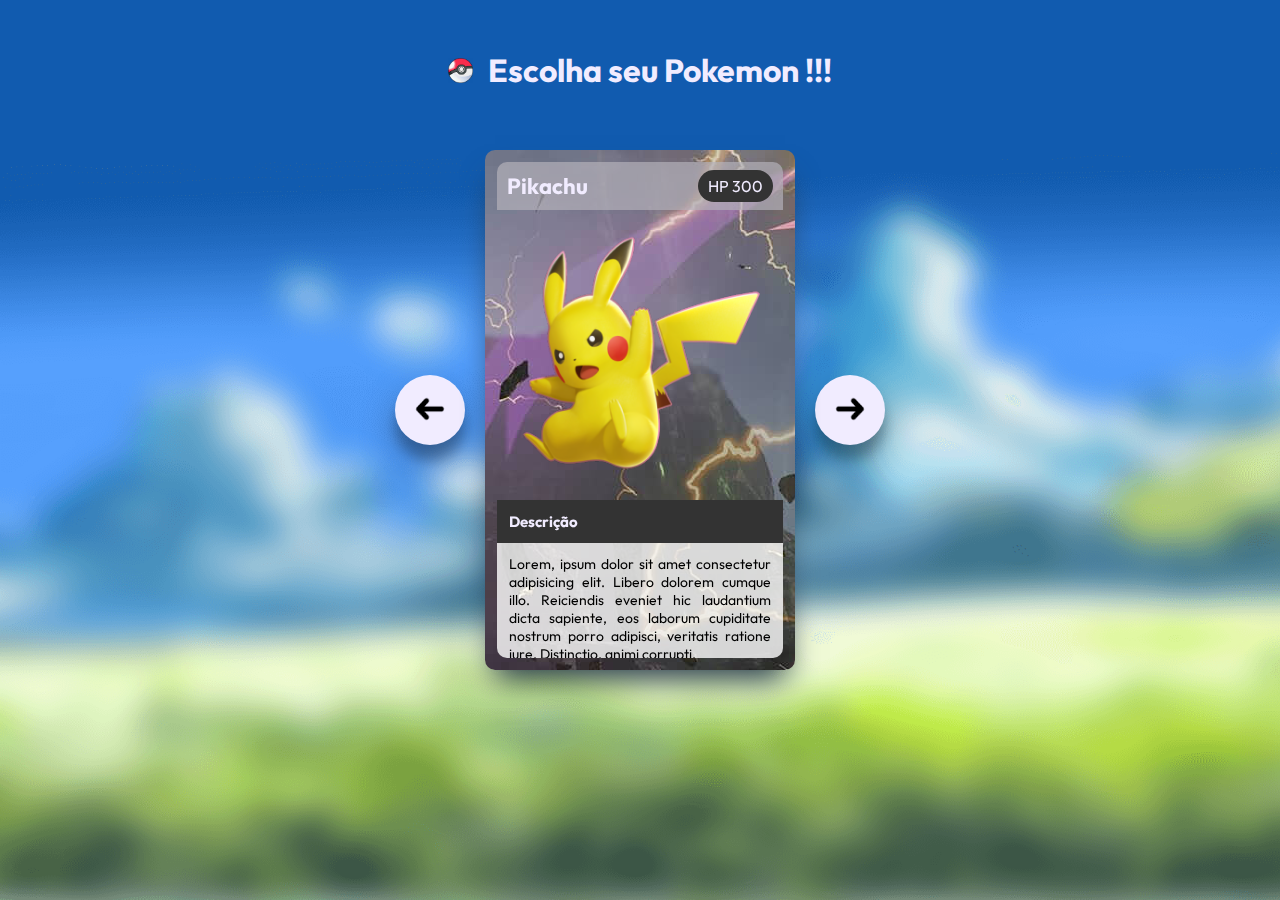
<file: index.html>
<!DOCTYPE html>
<html lang="pt-br">

<head>
    <meta charset="UTF-8">
    <meta http-equiv="X-UA-Compatible" content="IE=edge">
    <meta name="viewport" content="width=device-width, initial-scale=1.0">
    <link rel="preconnect" href="https://fonts.googleapis.com">
    <link rel="preconnect" href="https://fonts.gstatic.com" crossorigin>
    <link href="https://fonts.googleapis.com/css2?family=Outfit&display=swap" rel="stylesheet">
    <link rel="stylesheet" href="src/css/reset.css">
    <link rel="stylesheet" href="src/css/style.css">
    <link rel="stylesheet" href="src/css/responsivo.css">
    <title>Pokemon</title>
</head>

<body>
    <header class="cabecalho">
        <img src="src/imagens/pokebola.png" alt="pokebola" class="pokebola">
        <h1 class="titulo">Escolha seu Pokemon !!!</h1>
    </header>
    <main class="pokemon-slider">
        <button class="btn-seta btn-voltar" id="btn-voltar"><img src="src/imagens/seta.png" alt="seta voltar">
        </button>

        <ul class="lista-pokemons">
            <li class="cartao selecionado  fundo-1">

                <div class="informacoes">
                    <h2 class="nome">Pikachu</h2>
                    <p class="vida">HP 300</p>
                </div>
                <div class="container-imagem">
                    <img src="src/imagens/pikachu.png" alt="Pikachu" class="imagem-pokemon">
                </div>

                <div class="descricao">
                    <h3 class="titulo">Descrição</h3>
                    <p class="texto">Lorem, ipsum dolor sit amet consectetur adipisicing elit. Libero dolorem cumque illo. Reiciendis eveniet hic laudantium dicta sapiente, eos laborum cupiditate nostrum porro adipisci, veritatis ratione iure. Distinctio, animi corrupti.</p>
                </div>
            </li>

            <li class="cartao fundo-2">

                <div class="informacoes">
                    <h2 class="nome">Charizard</h2>
                    <p class="vida">HP 800</p>
                </div>
                <div class="container-imagem">
                    <img src="src/imagens/charizard.png" alt="Charizard" class="imagem-pokemon">
                </div>

                <div class="descricao">
                    <h3 class="titulo">Descrição</h3>
                    <p class="texto">Lorem, ipsum dolor sit amet consectetur adipisicing elit. Libero dolorem cumque illo. Reiciendis eveniet hic laudantium dicta sapiente, eos laborum cupiditate nostrum porro adipisci, veritatis ratione iure. Distinctio, animi corrupti.</p>
                </div>
            </li>

            <li class="cartao fundo-3">

                <div class="informacoes">
                    <h2 class="nome">MewTwo</h2>
                    <p class="vida">HP 1200</p>
                </div>
                <div class="container-imagem">
                    <img src="src/imagens/mewtwo.png" alt="MewTwo" class="imagem-pokemon">
                </div>

                <div class="descricao">
                    <h3 class="titulo">Descrição</h3>
                    <p class="texto">Lorem, ipsum dholor ssitb amet consectetur adipisicing elit. Libero dolorem cumque illo. Reiciendis eveniet hgic laudantium dicta sapiente, reods laborum cupiditate nostrum porro adipisci, veritatis rationeds iure. Distinctio, annimi
                        corrupgti.
                    </p>
                </div>
            </li>
        </ul>

        <button class="btn-seta" id="btn-avancar"><img src="src/imagens/seta.png" alt="seta avancar">
            </button>
    </main>

    <script src="src/js/index.js"></script>
</body>

</html>
</file>
<file: src/css/style.css>
body {
        font-family: 'Outfit', sans-serif;
        background-image: url(../imagens/fundo-site.png);
        background-repeat: no-repeat;
        background-size: cover;
        min-height: 100vh;
    }
    
    .cabecalho {
        display: flex;
        justify-content: center;
        align-items: center;
        gap: 15px;
        padding-top: 50px;
    }
    
    .cabecalho .titulo {
        color: #f1ecff;
    }
    
    .cabecalho .pokebola {
        width: 25px;
        height: 25px;
    }
    
    .pokemon-slider {
        display: flex;
        align-items: center;
        justify-content: center;
        gap: 20px;
        margin: 60px 0;
    }
    
    .lista-pokemons {
        width: 310px;
        height: 520px;
        position: relative;
    }
    
    .btn-seta {
        background-color: #f1ecff;
        width: 70px;
        height: 70px;
        border-radius: 50px;
        border: 0;
        cursor: pointer;
        transition: background-color 0.3s ease-in-out;
        box-shadow: rgba(0, 0, 0, 0.3) 0px 19px 38px, rgba(0, 0, 0, 0.22) 0px 15px 12px;
    }
    
    .btn-seta.btn-voltar {
        transform: rotateY(180deg);
    }
    
    .btn-seta:hover {
        background-color: #8351FE;
    }
    
    .cartao {
        opacity: 0;
        background-color: #8351FE;
        height: 100%;
        display: flex;
        flex-direction: column;
        justify-content: space-between;
        position: absolute;
        padding: 12px;
        border-radius: 10px;
        box-shadow: rgb(38, 57, 77) 0px 20px 30px -10px;
        transition: opacity 0.3s ease-in-out;
    }
    
    .cartao.selecionado {
        opacity: 1;
        z-index: 1;
    }
    
    .fundo-1 {
        background: url(../imagens/fundo-card-1.jpg) no-repeat;
    }
    
    .fundo-2 {
        background: url(../imagens/fundo-card-2.jpg) no-repeat;
    }
    
    .fundo-3 {
        background: url(../imagens/fundo-card-3.jpg) no-repeat;
    }
    
    .cartao .informacoes {
        background-color: rgba(179, 177, 185, 0.7);
        display: flex;
        align-items: center;
        justify-content: space-between;
        padding: 8px 10px;
        border-top-left-radius: 10px;
        border-top-right-radius: 10px;
    }
    
    .cartao .informacoes .nome {
        color: #f1ecff;
        font-size: 22px;
    }
    
    .cartao .informacoes .vida {
        background-color: #333;
        color: #f1ecff;
        padding: 6px 10px;
        border-radius: 20px;
    }
    
    .cartao .container-imagem {
        text-align: center;
    }
    
    .cartao .imagem-pokemon {
        max-width: 100%;
        max-height: 280px;
        padding: 20px;
    }
    
    .cartao .descricao {
        background-color: rgba(255, 255, 255, 0.8);
        border-bottom-left-radius: 10px;
        border-bottom-right-radius: 10px;
    }
    
    .cartao .descricao .titulo {
        background-color: #333;
        color: #f1ecff;
        font-size: 15px;
        padding: 12px;
    }
    
    .cartao .descricao .texto {
        font-size: 14px;
        padding: 12px;
        text-align: justify;
        max-height: 115px;
        overflow-y: auto;
    }
</file>
<file: src/css/responsivo.css>
@media (max-width:620px) {
    .pokemon-slider {
        padding: 0 15px;
        gap: 10px;
    }
    .btn-seta {
        width: 20px;
        height: 20px;
        padding: 20px;
        display: flex;
        justify-content: center;
        align-items: center;
    }
    .lista-pokemons {
        height: 480px;
    }
    .cartao .imagem-pokemon {
        max-height: 230px;
    }
    .cartao .informacoes .nome {
        max-width: 50%;
        font-size: 18px;
    }
    .cartao .informacoes .vida {
        font-size: 14px;
    }
}
</file>
